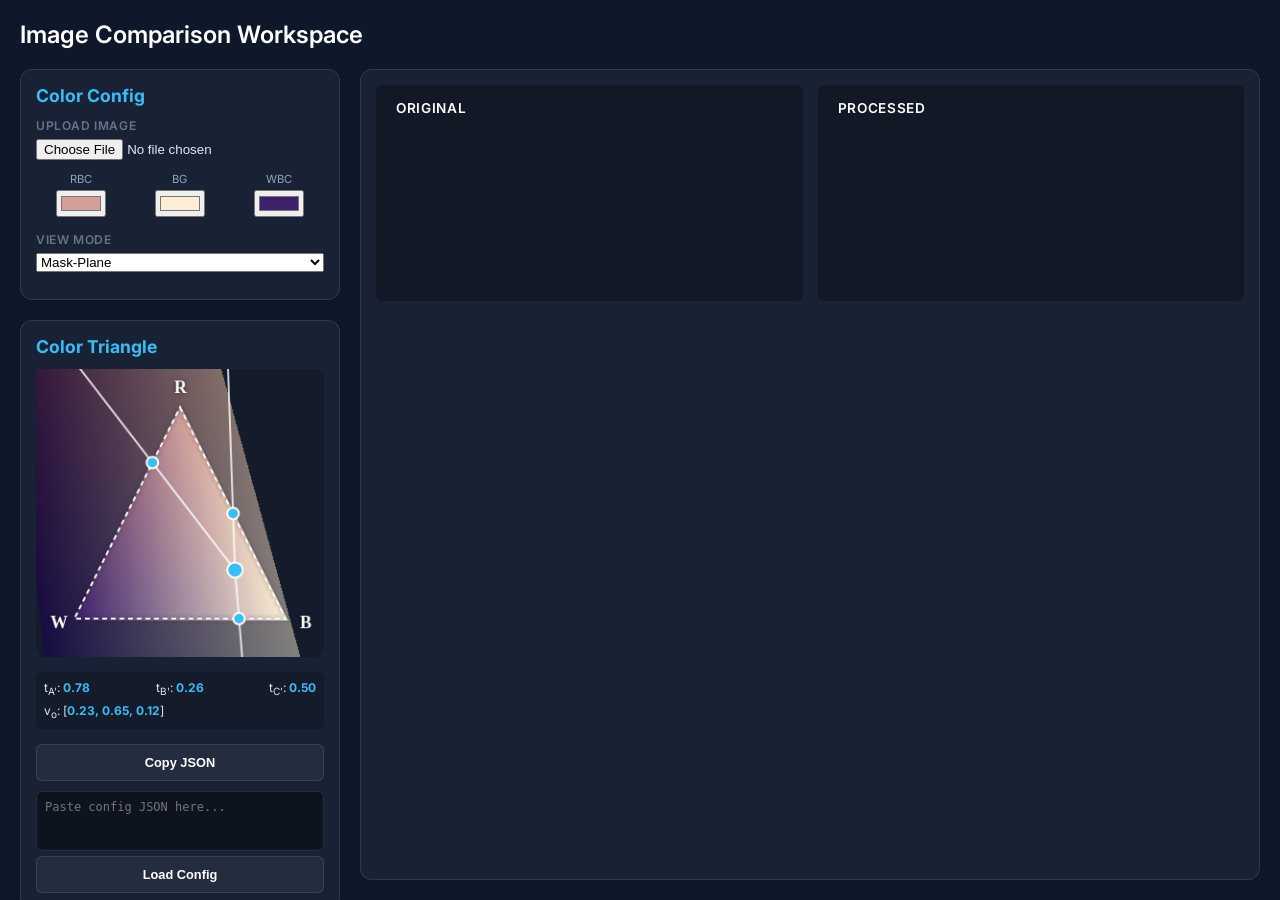
<file: interactives/color_visualizer/index.html>
<!DOCTYPE html>
<html lang="en">

<head>
    <meta charset="UTF-8">
    <meta name="viewport" content="width=device-width, initial-scale=1.0">
    <title>Color Selector Visualizer</title>
    <link href="https://fonts.googleapis.com/css2?family=Inter:wght@400;500;600&display=swap" rel="stylesheet">
    <link rel="stylesheet" href="styles.css">
</head>

<body>
    <div class="app-container">
        <header class="workspace-header">
            <h2>Image Comparison Workspace</h2>
        </header>

        <div class="app-body">
            <!-- Sidebar Column -->
            <aside class="sidebar-column">
                <section class="glass config-section">
                    <h2>Color Config</h2>
                    <div class="control-group">
                        <label>Upload Image</label>
                        <input type="file" id="imageUpload" accept="image/*">
                    </div>

                    <div class="color-picker-grid">
                        <div class="color-picker-item">
                            <label for="colorA">RBC</label>
                            <input type="color" id="colorA" value="#D19F98">
                        </div>
                        <div class="color-picker-item">
                            <label for="colorB">BG</label>
                            <input type="color" id="colorB" value="#FCEED4">
                        </div>
                        <div class="color-picker-item">
                            <label for="colorC">WBC</label>
                            <input type="color" id="colorC" value="#3D216B">
                        </div>
                    </div>

                    <div class="control-group">
                        <label>View Mode</label>
                        <select id="viewMode">
                            <option value="original">Original</option>
                            <option value="plane">Plane Project</option>
                            <option value="triangle">Triangle Project</option>
                            <option value="mask">Mask-Triangle</option>
                            <option value="mask-plane" selected>Mask-Plane</option>
                        </select>
                    </div>
                </section>

                <section class="glass triangle-section">
                    <h3>Color Triangle</h3>
                    <div class="canvas-wrapper">
                        <canvas id="triangleCanvas" width="300" height="300"></canvas>
                    </div>

                    <div id="paramDisplay" class="params-box">
                        <div class="param-row">
                            <span>t<sub>A'</sub>: <b id="valAp">0.50</b></span>
                            <span>t<sub>B'</sub>: <b id="valBp">0.50</b></span>
                            <span>t<sub>C'</sub>: <b id="valCp">0.50</b></span>
                        </div>
                        <div class="param-row">
                            <span>v<sub>o</sub>: [<b id="valVo">0.33, 0.33, 0.33</b>]</span>
                        </div>
                    </div>

                    <div class="json-actions">
                        <button id="copyJsonBtn" class="secondary-btn">Copy JSON</button>
                        <div class="load-json-group">
                            <textarea id="jsonInput" placeholder="Paste config JSON here..." rows="3"></textarea>
                            <button id="loadJsonBtn" class="secondary-btn">Load Config</button>
                        </div>
                    </div>
                </section>
            </aside>

            <!-- Main Workspace -->
            <main class="main-content">
                <div class="image-grid glass">
                    <div class="image-panel">
                        <div class="canvas-scroll-wrapper">
                            <h3>Original</h3>
                            <canvas id="imageCanvasOriginal"></canvas>
                        </div>
                    </div>
                    <div class="image-panel">
                        <div class="canvas-scroll-wrapper">
                            <h3>Processed</h3>
                            <canvas id="imageCanvasProcessed"></canvas>
                        </div>
                    </div>
                </div>
            </main>
        </div>
    </div>
    <script src="math.js"></script>
    <script src="app.js"></script>
</body>

</html>
</file>
<file: interactives/color_visualizer/styles.css>
:root {
    --bg: #0f172a;
    --glass-bg: rgba(30, 41, 59, 0.7);
    --glass-border: rgba(255, 255, 255, 0.1);
    --text: #e2e8f0;
    --accent: #38bdf8;
    --accent-hover: #0284c7;
}

body {
    margin: 0;
    padding: 0;
    font-family: 'Inter', system-ui, sans-serif;
    background: var(--bg);
    color: var(--text);
    min-height: 100vh;
    display: flex;
}

.glass {
    background: var(--glass-bg);
    backdrop-filter: blur(12px);
    border: 1px solid var(--glass-border);
    border-radius: 12px;
    box-shadow: 0 4px 6px -1px rgba(0, 0, 0, 0.1), 0 2px 4px -1px rgba(0, 0, 0, 0.06);
}

.app-container {
    display: flex;
    flex-direction: column;
    width: 100vw;
    height: 100vh;
    padding: 20px;
    gap: 20px;
    box-sizing: border-box;
    overflow: hidden;
}

.workspace-header {
    flex-shrink: 0;
}

.workspace-header h2 {
    margin: 0;
    font-size: 1.5rem;
    font-weight: 600;
    color: white;
}

.app-body {
    flex: 1;
    display: flex;
    gap: 20px;
    min-height: 0;
}

/* Sidebar Column */
.sidebar-column {
    width: 320px;
    flex-shrink: 0;
    display: flex;
    flex-direction: column;
    gap: 20px;
    height: 100%;
}

.glass {
    padding: 15px;
}

.config-section h2,
.triangle-section h3 {
    margin-top: 0;
    margin-bottom: 12px;
    font-size: 1.1rem;
    color: var(--accent);
}

.control-group {
    display: flex;
    flex-direction: column;
    gap: 6px;
    margin-bottom: 12px;
}

.control-group label {
    font-size: 0.75rem;
    font-weight: 600;
    color: #64748b;
    text-transform: uppercase;
    letter-spacing: 0.05em;
}

.color-picker-grid {
    display: grid;
    grid-template-columns: repeat(3, 1fr);
    gap: 10px;
    margin-bottom: 15px;
}

.color-picker-item {
    display: flex;
    flex-direction: column;
    align-items: center;
    gap: 4px;
}

.color-picker-item label {
    font-size: 0.7rem;
    color: #94a3b8;
}

.canvas-wrapper {
    display: flex;
    justify-content: center;
    background: rgba(0, 0, 0, 0.2);
    border-radius: 8px;
    margin-bottom: 15px;
}

/* Main Content Workspace */
.main-content {
    flex: 1;
    display: flex;
    flex-direction: column;
    min-width: 0;
}

.image-grid {
    flex: 1;
    display: flex;
    gap: 15px;
    padding: 15px;
    min-height: 0;
    align-items: flex-start;
    /* Don't stretch vertically */
    justify-content: center;
    /* Center horizontally if width allows */
}

.image-panel {
    flex: 1;
    display: flex;
    flex-direction: column;
    gap: 10px;
    min-width: 0;
    max-height: 100%;
}

.canvas-scroll-wrapper {
    overflow: auto;
    background: rgba(0, 0, 0, 0.3);
    border-radius: 6px;
    display: flex;
    flex-direction: column;
    /* Stack Title and Canvas */
    align-items: flex-start;
    justify-content: flex-start;
    padding: 15px 20px 20px 20px;
    /* Requested padding */
    box-sizing: border-box;
    max-height: 100%;
}

.canvas-scroll-wrapper h3 {
    margin: 0 0 15px 0;
    font-size: 0.85rem;
    color: white;
    text-transform: uppercase;
    letter-spacing: 0.05em;
    font-weight: 600;
}

canvas {
    max-width: 100%;
    max-height: calc(100% - 40px);
    /* Adjust for title and padding */
    border-radius: 4px;
    display: block;
}

#triangleCanvas {
    cursor: crosshair;
    max-width: 100%;
    height: auto;
}

/* JSON Actions */
.json-actions {
    margin-top: 15px;
    display: flex;
    flex-direction: column;
    gap: 10px;
}

.load-json-group {
    display: flex;
    flex-direction: column;
    gap: 5px;
}

textarea#jsonInput {
    background: rgba(0, 0, 0, 0.4);
    border: 1px solid var(--glass-border);
    border-radius: 6px;
    color: var(--text);
    padding: 8px;
    font-family: monospace;
    font-size: 0.75rem;
    resize: none;
}

button {
    background: var(--accent);
    color: white;
    border: none;
    padding: 10px;
    border-radius: 6px;
    font-weight: 600;
    cursor: pointer;
    transition: all 0.2s;
}

.secondary-btn {
    background: rgba(255, 255, 255, 0.05);
    border: 1px solid var(--glass-border);
    font-size: 0.8rem;
}

.secondary-btn:hover {
    background: rgba(255, 255, 255, 0.1);
    border-color: var(--accent);
}

.params-box {
    display: flex;
    flex-direction: column;
    gap: 6px;
    padding: 8px;
    background: rgba(0, 0, 0, 0.2);
    border-radius: 6px;
    font-size: 0.75rem;
}

.param-row {
    display: flex;
    justify-content: space-between;
}

.param-row b {
    color: var(--accent);
}
</file>
